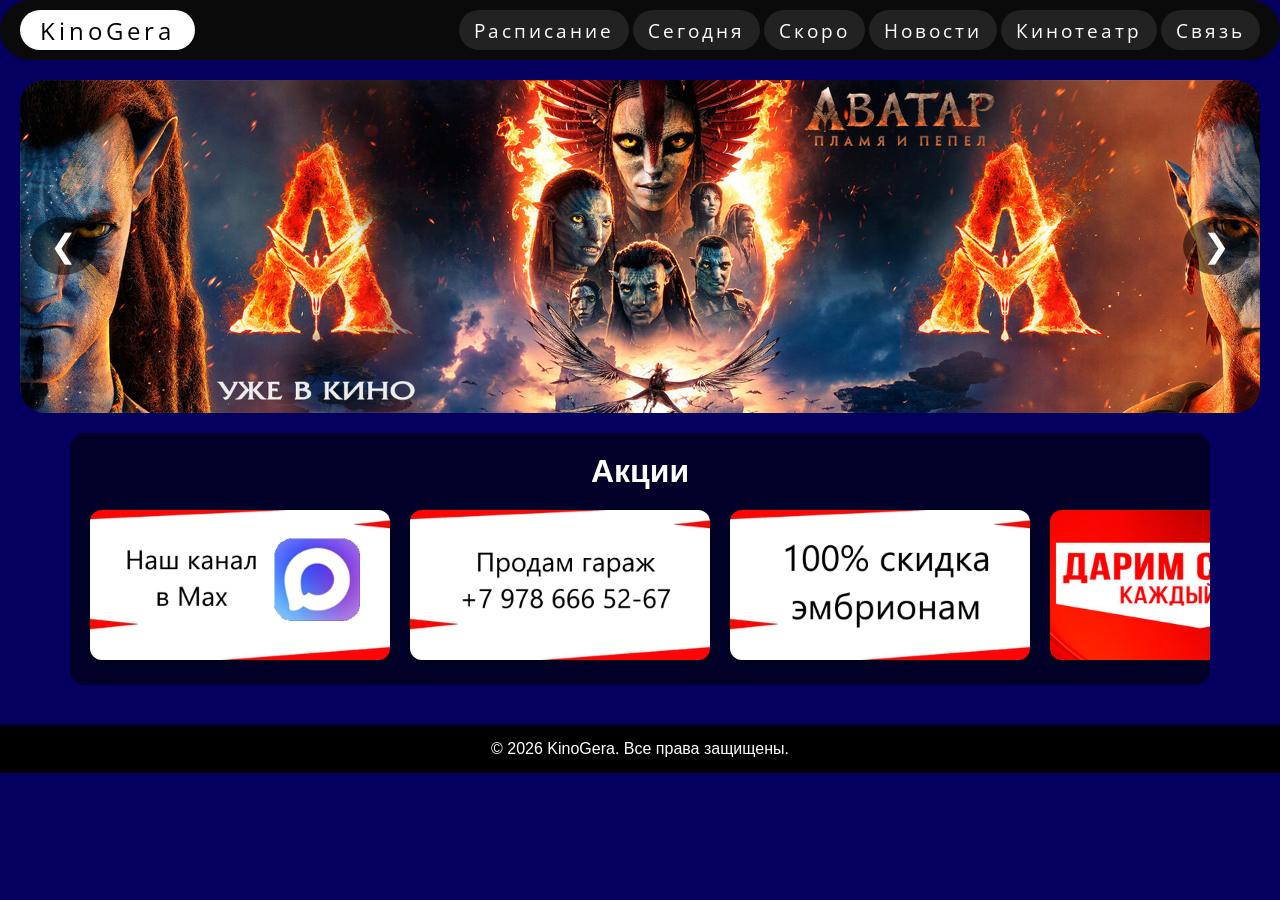
<file: index.html>
<!DOCTYPE html>
<html lang="ru">
<head>
    <meta charset="UTF-8">
    <title>KinoGera</title>
    <link href="https://fonts.googleapis.com/css2?family=Open+Sans:wght@400;600;700&display=swap" rel="stylesheet">
    <link rel="stylesheet" href="/css/style.css">
    <link rel="stylesheet" href="/css/header.css">
    <link rel="stylesheet" href="/css/footer.css">
</head>

<body>
    <div id="header"></div>
    
    <main class="container">
        <!-- Карусель банеров -->
        <div class="carousel">
            <button class="carousel-button prev">&#10094;</button> <!-- стрелка влево -->
            <div class="carousel-track">
                <img src="/images/banners/0001.jpg" alt="Аватар 3">
                <img src="/images/banners/0002.jpg" alt="Чебурашка">
            </div>
            <button class="carousel-button next">&#10095;</button> <!-- стрелка вправо -->
        </div>

        
    <div class="promotions-container">
        <h2 style="text-align: center;">Акции</h2>
        <div class="promotions-track" id="promotions-track">
            <!-- Карточки акций подгрузятся через JS -->
        </div>
    </div>
    </main>
    
    <div id="footer"></div>
    
    <script src="/js/main.js"></script>
    <script src="/js/promotions.js"></script>
</body>
</html>
</file>
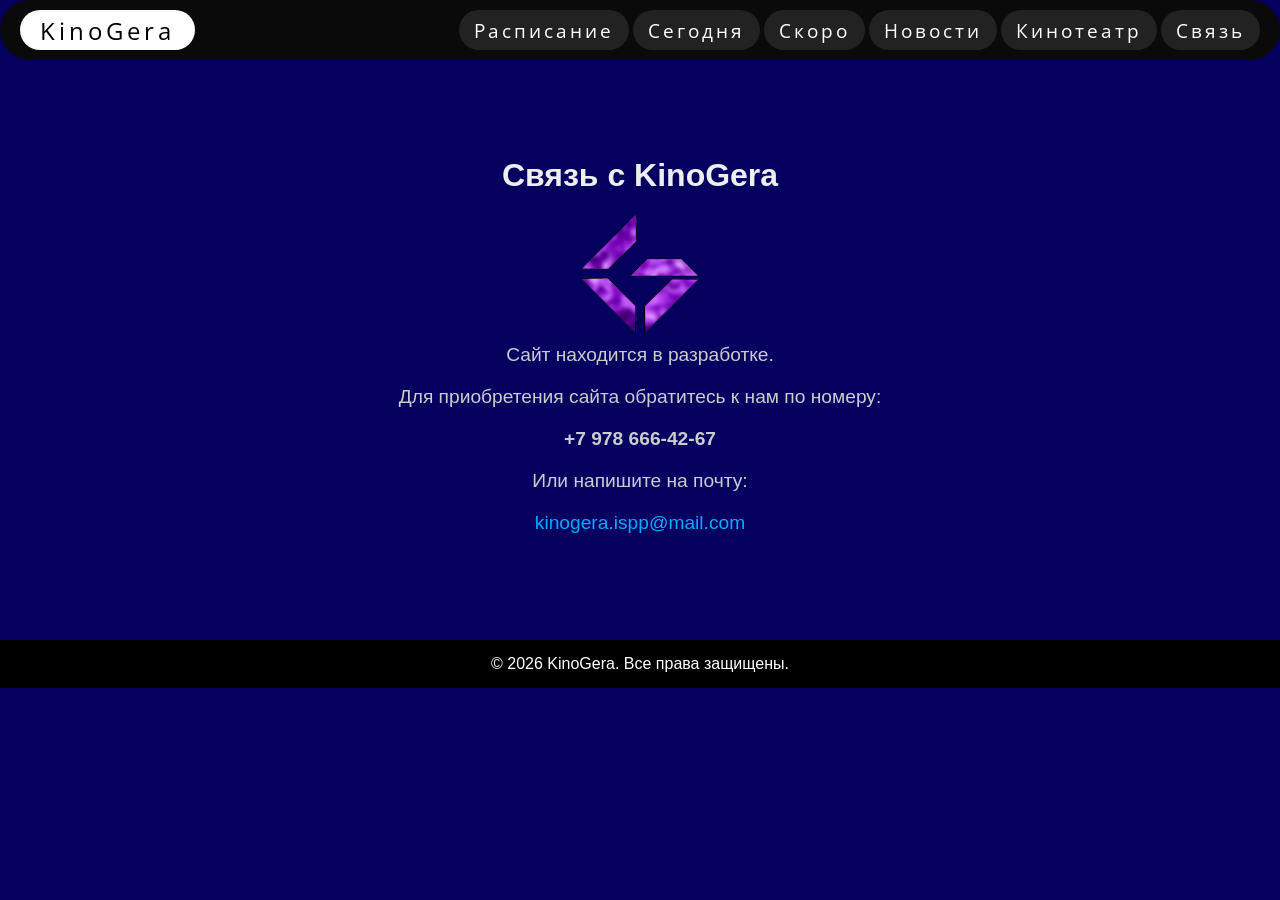
<file: pages/contacts/index.html>
<!DOCTYPE html>
<html lang="ru">
<head>
    <meta charset="UTF-8">
    <title>KinoGera — Связь</title>
    <link href="https://fonts.googleapis.com/css2?family=Open+Sans:wght@400;600;700&display=swap" rel="stylesheet">
    <link rel="stylesheet" href="/css/style.css">
    <link rel="stylesheet" href="/css/header.css">
    <link rel="stylesheet" href="/css/footer.css">
    <style>
        .contact-container {
            display: flex;
            flex-direction: column;
            align-items: center;
            justify-content: center;
            height: 60vh;
            text-align: center;
            color: #eee;
            padding: 20px;
        }

        .contact-container h1 {
            font-size: 2rem;
            margin-bottom: 20px;
        }

        .contact-container p {
            font-size: 1.2rem;
            margin: 10px 0;
            color: #ccc;
        }

        .contact-container a {
            color: #0af;
            text-decoration: none;
        }

        .contact-container a:hover {
            text-decoration: underline;
        }
    </style>
</head>

<body>
    <div id="header"></div>
    
    <main class="container">
        <div class="contact-container">
            <h1>Связь с KinoGera</h1>
            <img src="/images/icons/logo.png" alt="developer's logo" style="width: 10%;">
            <p>Сайт находится в разработке.</p>
            <p>Для приобретения сайта обратитесь к нам по номеру:</p>
            <p><strong>+7 978 666-42-67</strong></p>
            <p>Или напишите на почту:</p>
            <p><a href="mailto:kinogera.ispp@mail.com">kinogera.ispp@mail.com</a></p>
        </div>
    </main>
    
    <div id="footer"></div>
    
    <script src="/js/main.js"></script>
</body>
</html>
</file>
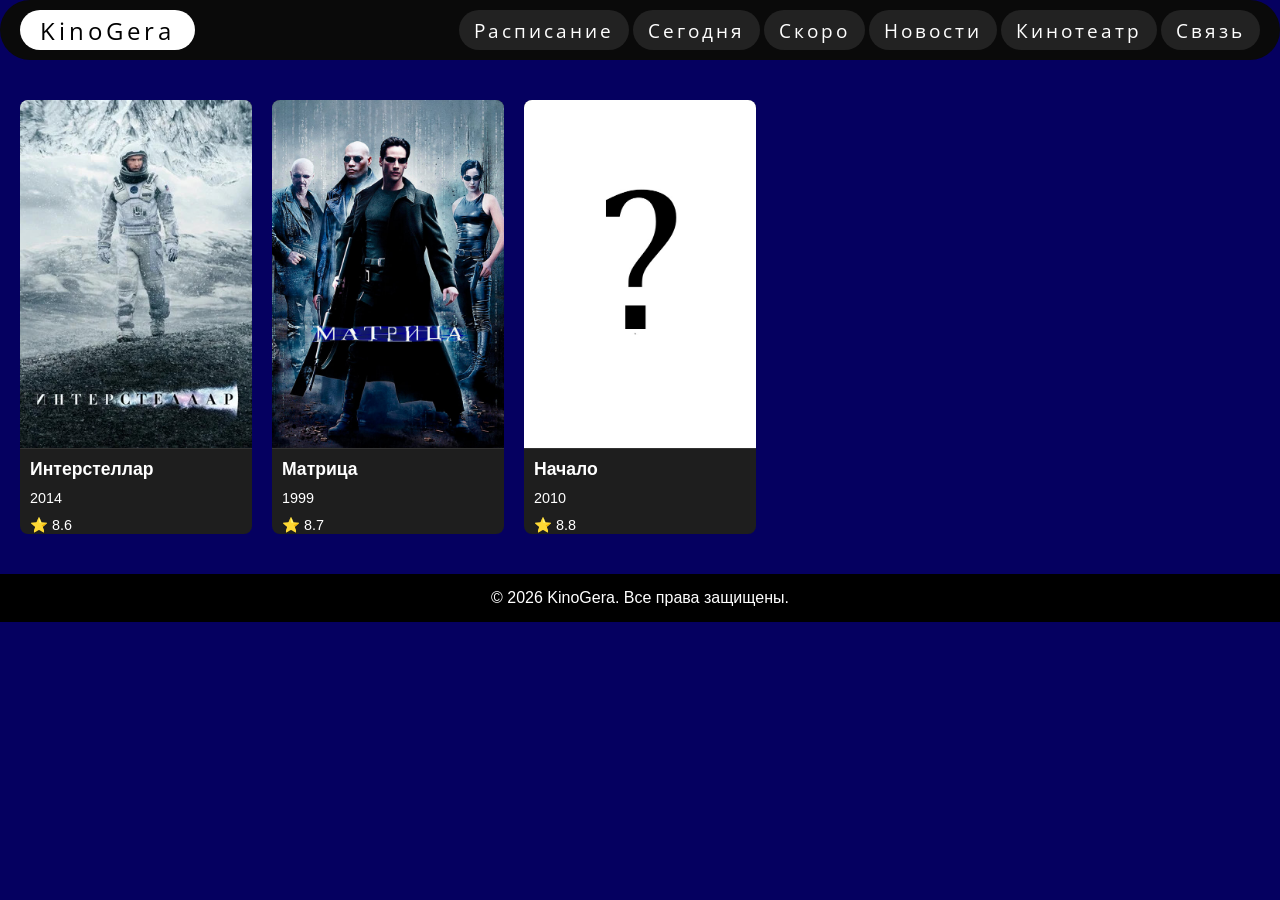
<file: pages/movies/index.html>
<!DOCTYPE html>
<html lang="ru">
<head>
  <meta charset="UTF-8">
  <title>KinoGera — Фильмы</title>
    <link href="https://fonts.googleapis.com/css2?family=Open+Sans:wght@400;600;700&display=swap" rel="stylesheet">
    <link rel="stylesheet" href="/css/style.css">
    <link rel="stylesheet" href="/css/header.css">
    <link rel="stylesheet" href="/css/footer.css">
</head>
<body>

  <div id="header"></div>

  <main class="container">
    <div id="movies" class="movies-grid"></div>
  </main>

  <div id="footer"></div>

  <script src="/js/main.js"></script>
  <script src="/js/movies.js"></script>

</body>
</html>
</file>
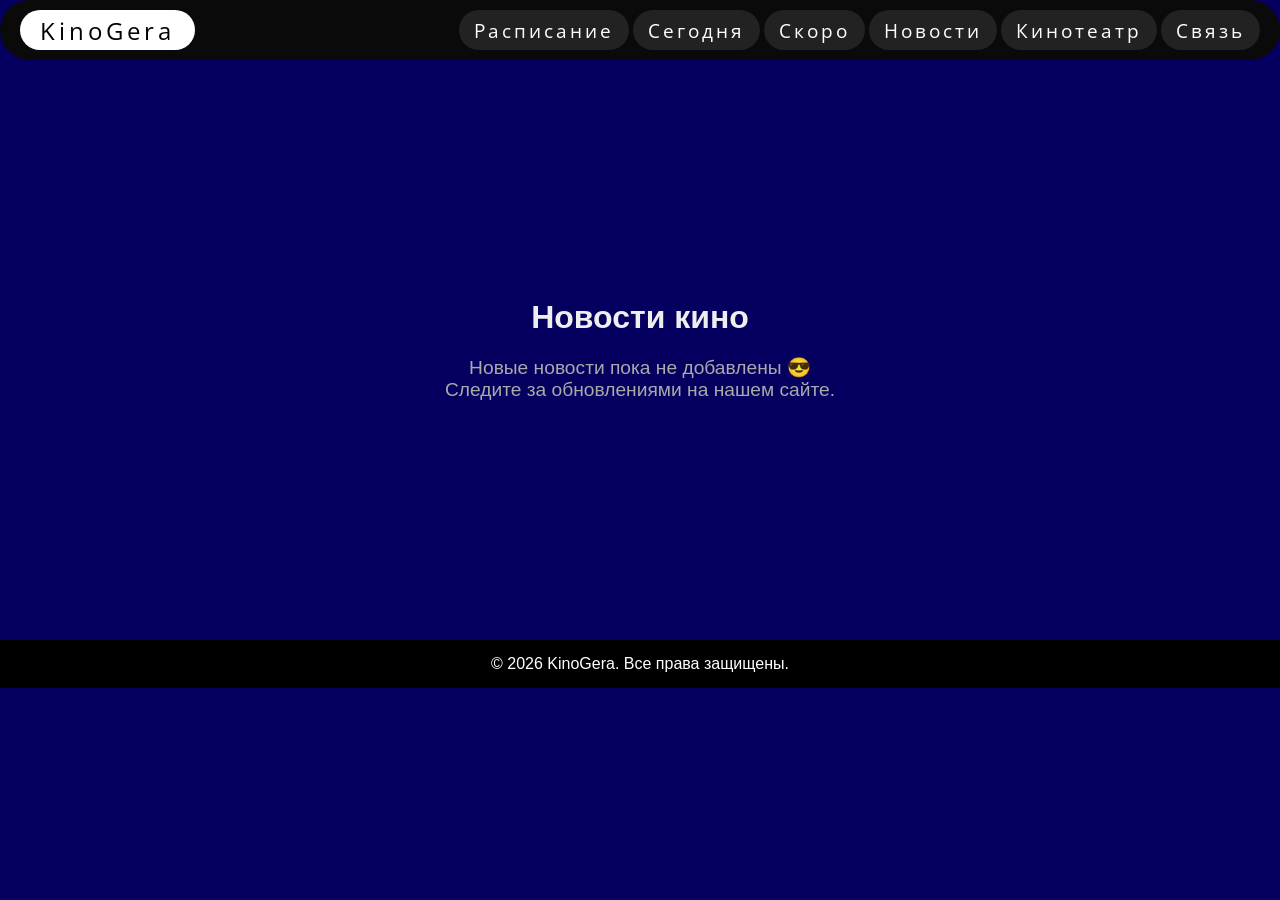
<file: pages/news/index.html>
<!DOCTYPE html>
<html lang="ru">
<head>
    <meta charset="UTF-8">
    <title>KinoGera — Новости</title>
    <link href="https://fonts.googleapis.com/css2?family=Open+Sans:wght@400;600;700&display=swap" rel="stylesheet">
    <link rel="stylesheet" href="/css/style.css">
    <link rel="stylesheet" href="/css/header.css">
    <link rel="stylesheet" href="/css/footer.css">
    <style>
        .news-soon {
            display: flex;
            flex-direction: column;
            align-items: center;
            justify-content: center;
            height: 60vh;
            text-align: center;
            color: #eee;
        }

        .news-soon h1 {
            font-size: 2rem;
            margin-bottom: 20px;
        }

        .news-soon p {
            font-size: 1.2rem;
            color: #aaa;
        }
    </style>
</head>

<body>
    <div id="header"></div>
    
    <main class="container">
        <div class="news-soon">
            <h1>Новости кино</h1>
            <p>Новые новости пока не добавлены 😎<br>Следите за обновлениями на нашем сайте.</p>
        </div>
    </main>
    
    <div id="footer"></div>
    
    <script src="/js/main.js"></script>
</body>
</html>
</file>
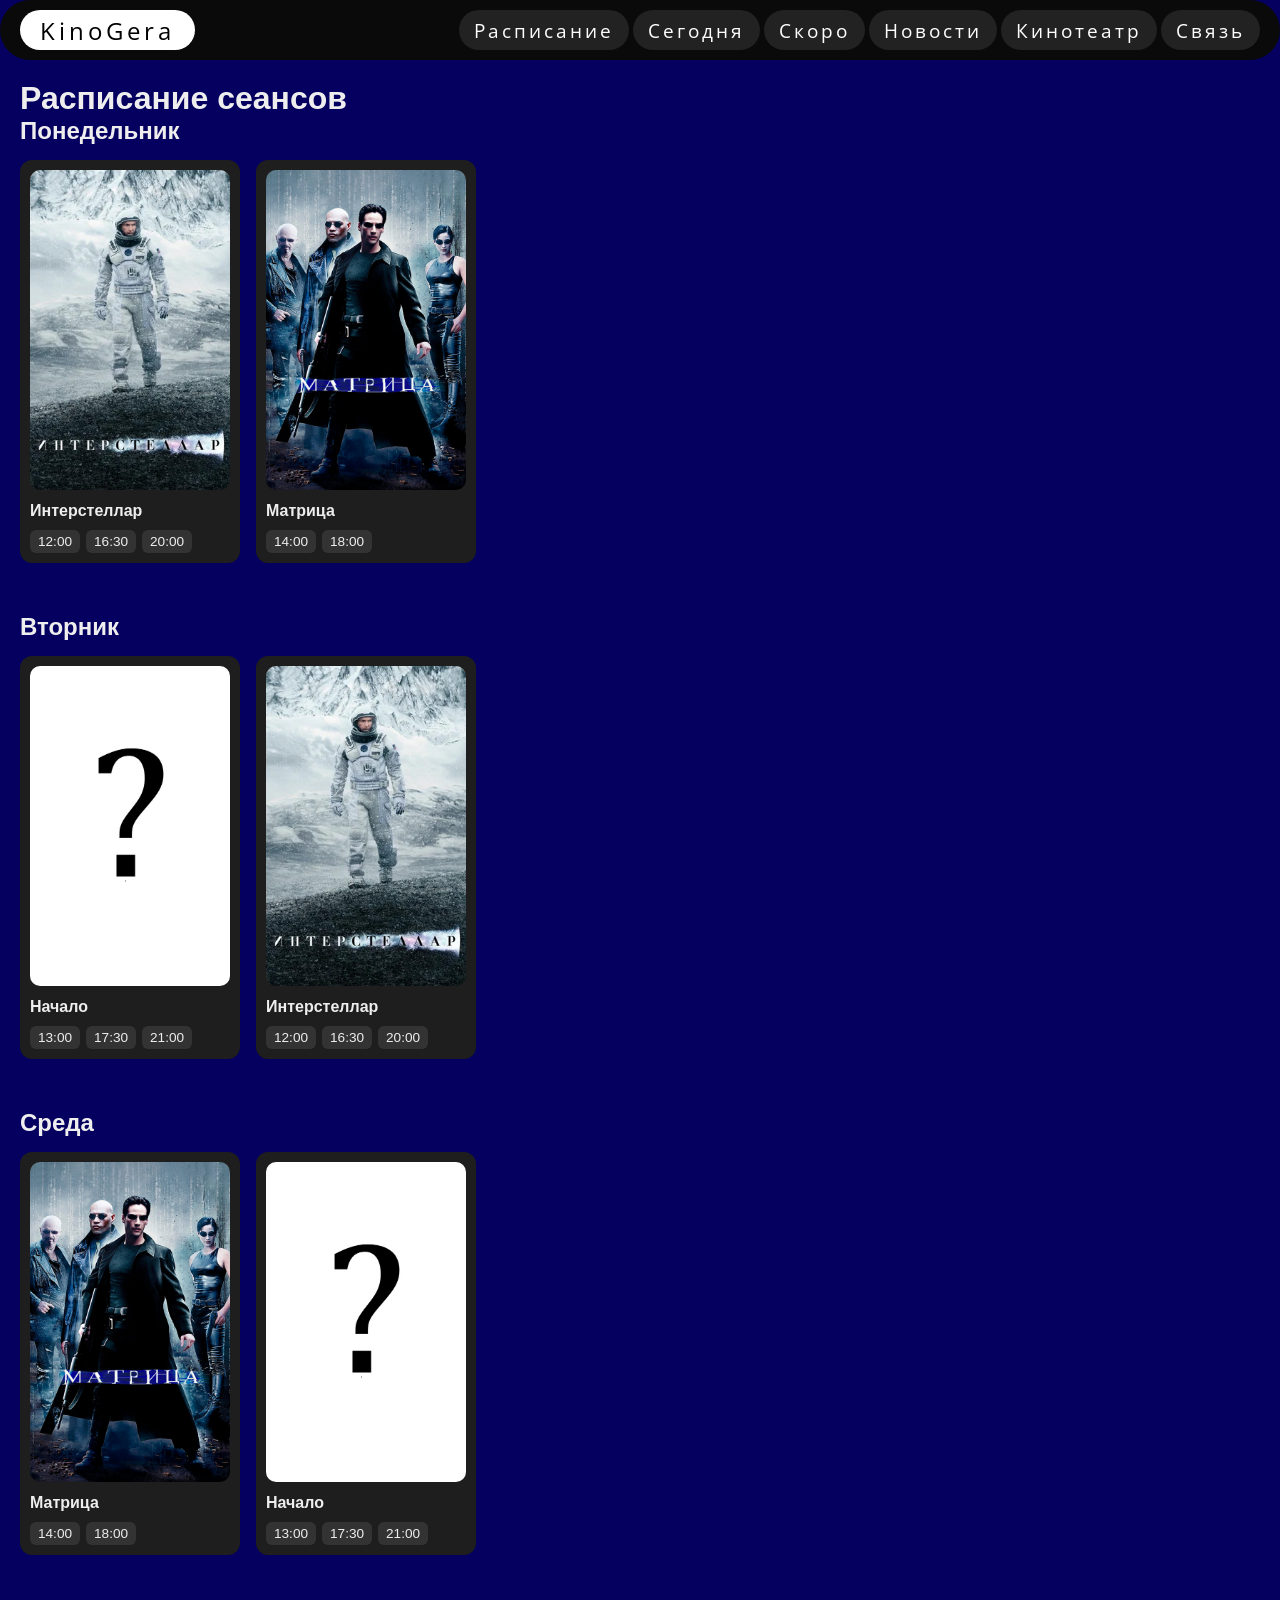
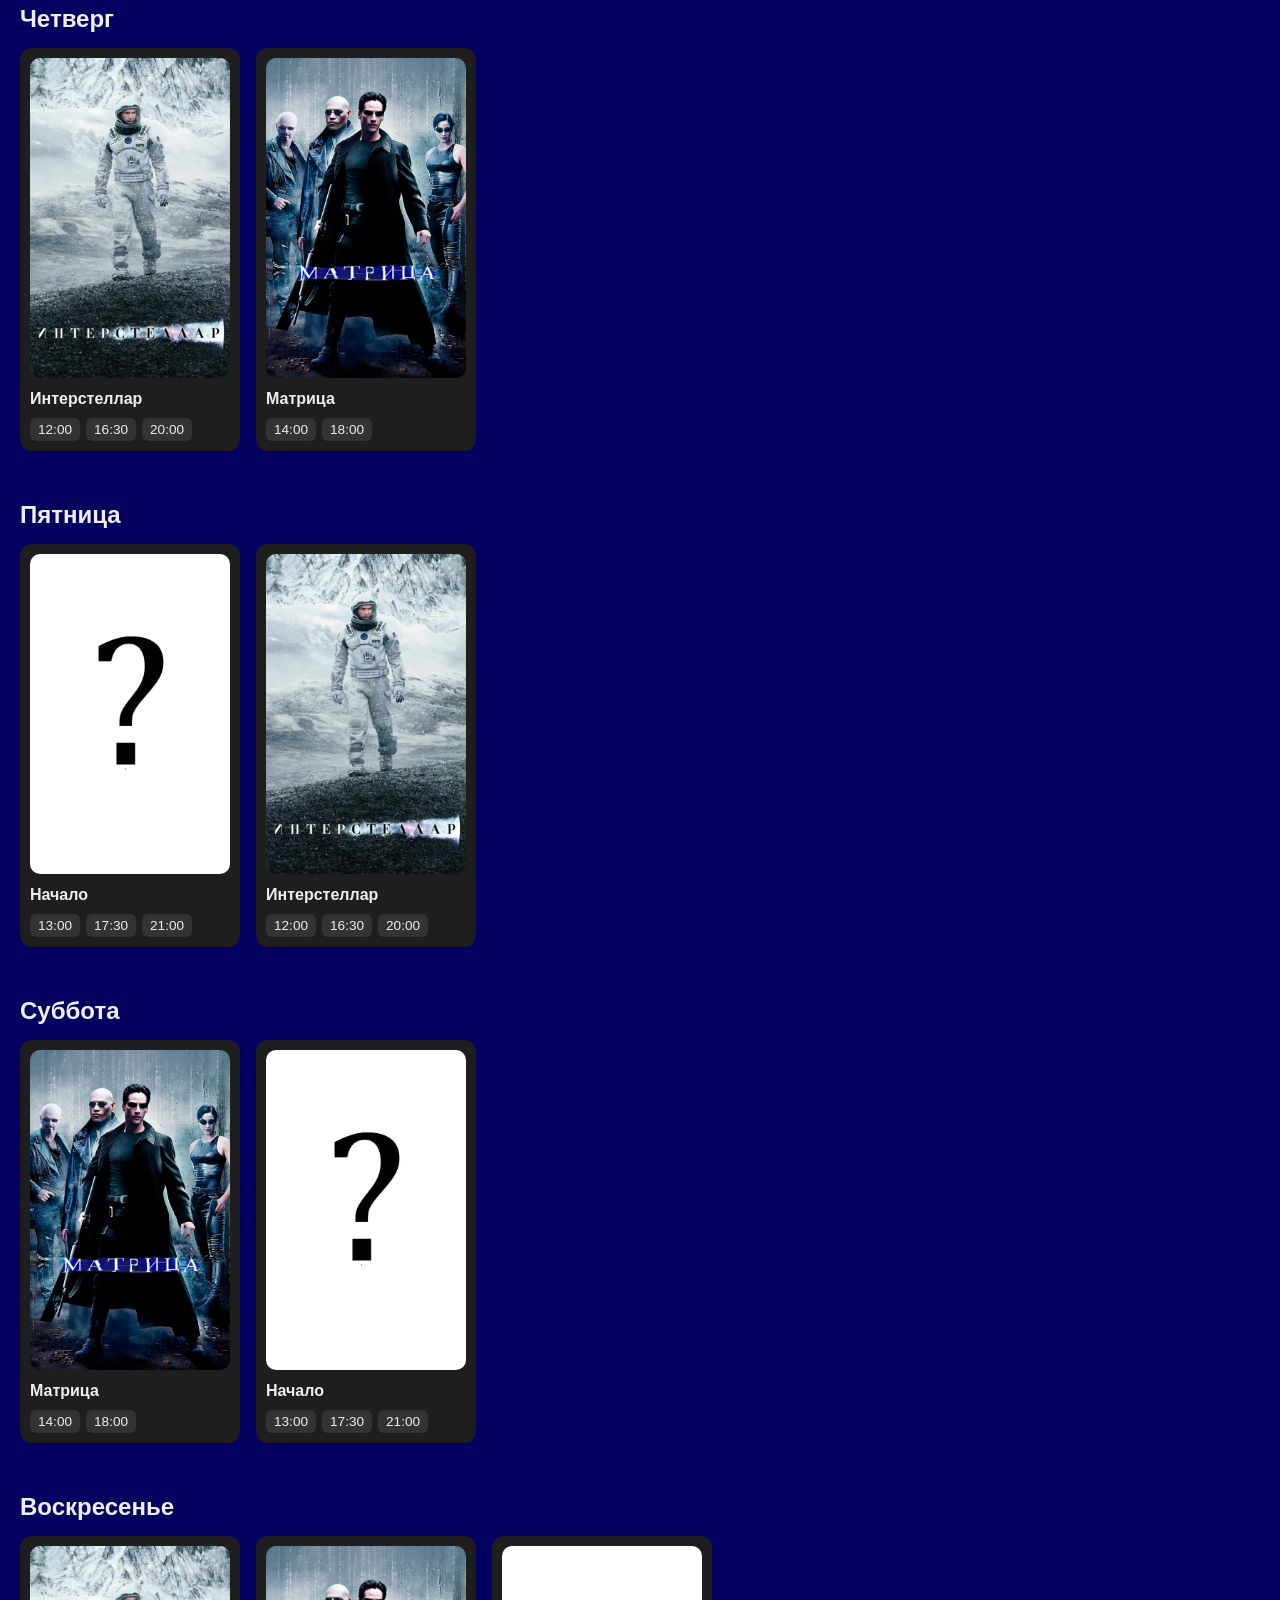
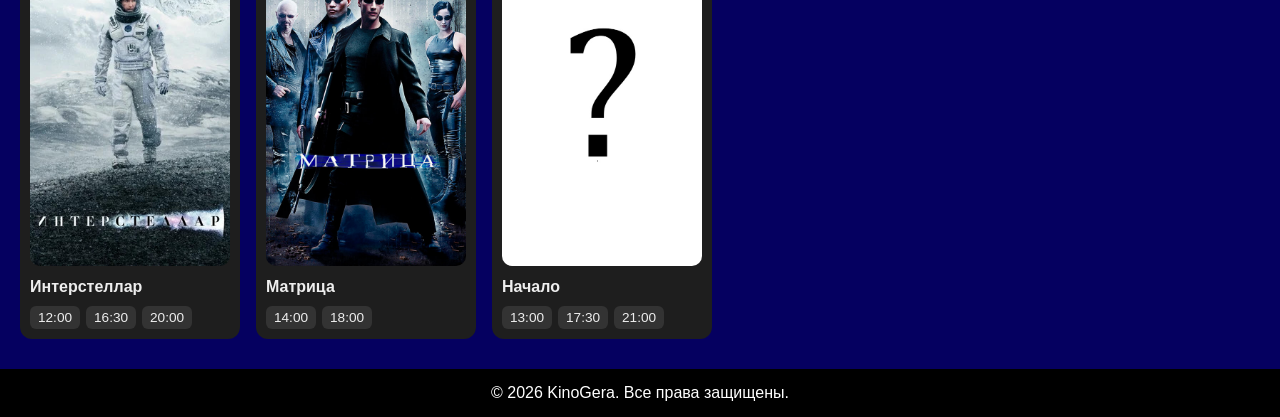
<file: pages/schedule/index.html>
<!DOCTYPE html>
<html lang="ru">
<head>
  <meta charset="UTF-8">
  <title>KinoGera — Расписание</title>

  <link href="https://fonts.googleapis.com/css2?family=Open+Sans:wght@400;600;700&display=swap" rel="stylesheet">
  <link rel="stylesheet" href="/css/style.css">
  <link rel="stylesheet" href="/css/header.css">
  <link rel="stylesheet" href="/css/footer.css">
</head>

<body>

  <div id="header"></div>

  <main class="container">
    <h1>Расписание сеансов</h1>
    <div id="schedule"></div>
  </main>

  <div id="footer"></div>

  <script src="/js/main.js"></script>
  <script src="/js/schedule.js"></script>

</body>
</html>
</file>
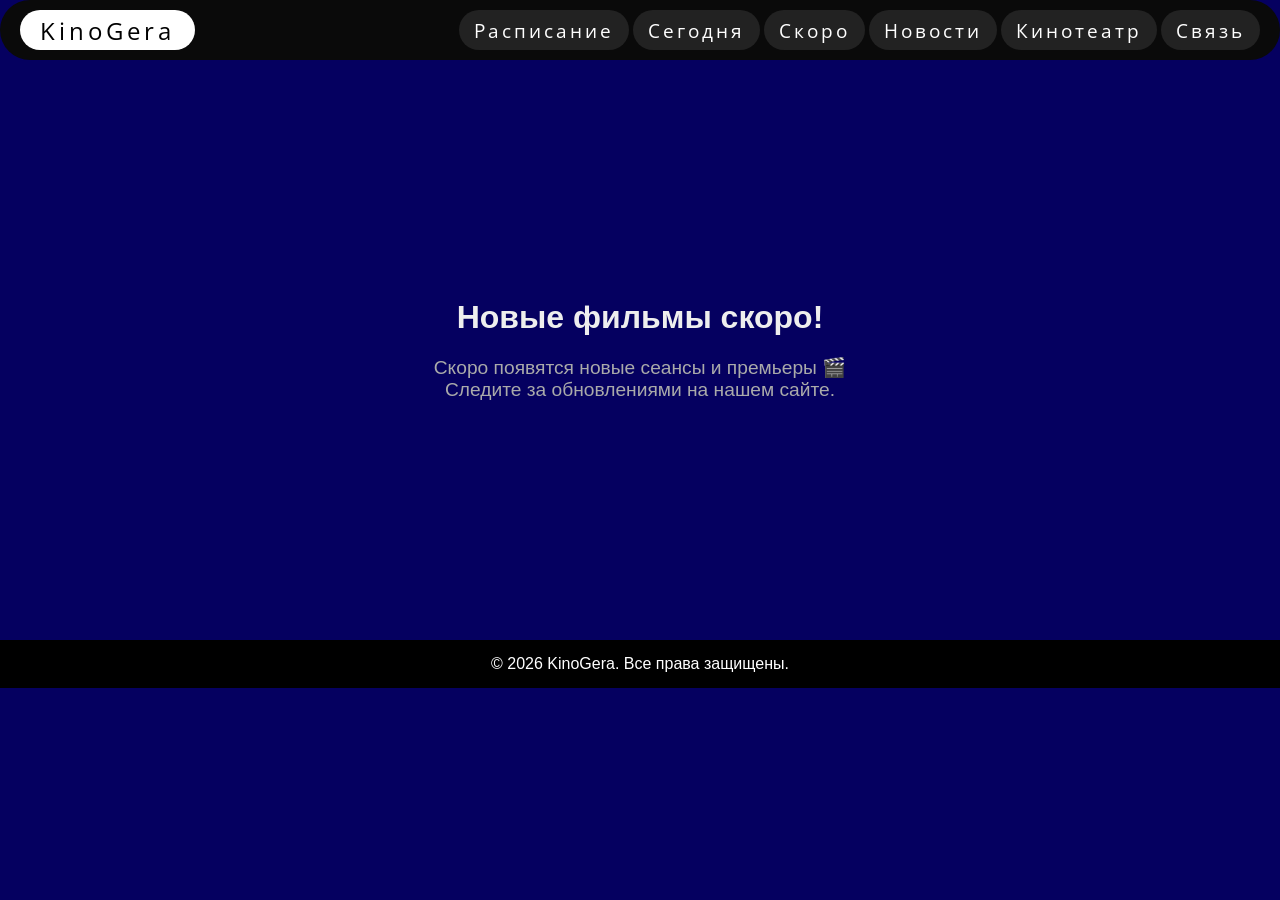
<file: pages/soon/index.html>
<!DOCTYPE html>
<html lang="ru">
<head>
    <meta charset="UTF-8">
    <title>KinoGera — Скоро</title>
    <link href="https://fonts.googleapis.com/css2?family=Open+Sans:wght@400;600;700&display=swap" rel="stylesheet">
    <link rel="stylesheet" href="/css/style.css">
    <link rel="stylesheet" href="/css/header.css">
    <link rel="stylesheet" href="/css/footer.css">
    <style>
        .coming-soon {
            display: flex;
            flex-direction: column;
            align-items: center;
            justify-content: center;
            height: 60vh;
            text-align: center;
            color: #eee;
        }

        .coming-soon h1 {
            font-size: 2rem;
            margin-bottom: 20px;
        }

        .coming-soon p {
            font-size: 1.2rem;
            color: #aaa;
        }
    </style>
</head>

<body>
    <div id="header"></div>
    
    <main class="container">
        <div class="coming-soon">
            <h1>Новые фильмы скоро!</h1>
            <p>Скоро появятся новые сеансы и премьеры 🎬<br>Следите за обновлениями на нашем сайте.</p>
        </div>
    </main>
    
    <div id="footer"></div>
    
    <script src="/js/main.js"></script>
</body>
</html>
</file>
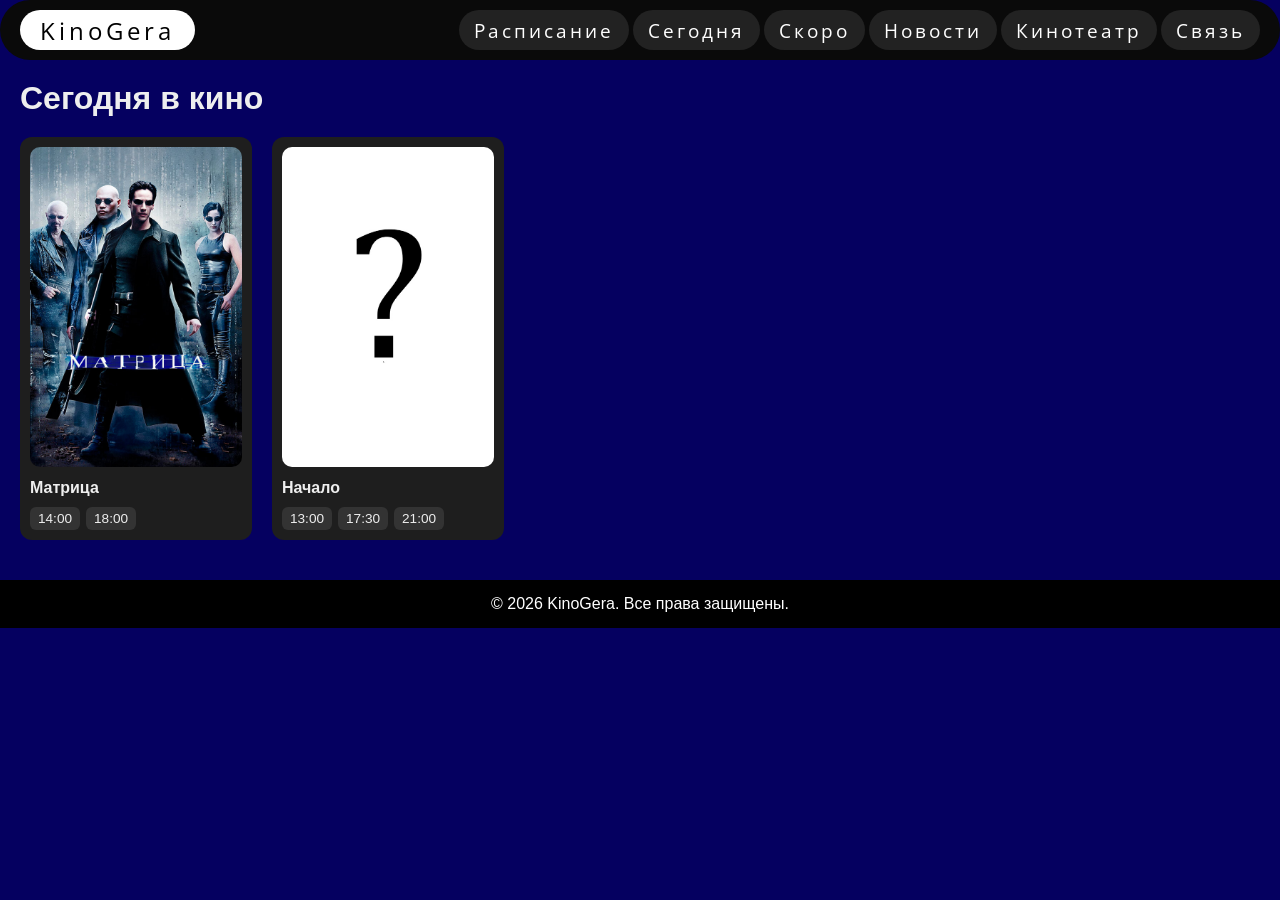
<file: pages/today/index.html>
<!DOCTYPE html>
<html lang="ru">
<head>
    <meta charset="UTF-8">
    <title>KinoGera</title>
    <link href="https://fonts.googleapis.com/css2?family=Open+Sans:wght@400;600;700&display=swap" rel="stylesheet">
    <link rel="stylesheet" href="/css/style.css">
    <link rel="stylesheet" href="/css/header.css">
    <link rel="stylesheet" href="/css/footer.css">
</head>

<body>
    <div id="header"></div>
    
    <main class="container">
<h1>Сегодня в кино</h1>

<div id="today-movies" class="movies-grid"></div>

    </main>
    
    <div id="footer"></div>
    
    <script src="/js/main.js"></script>
    <script src="/js/today.js"></script>
</body>
</html>
</file>
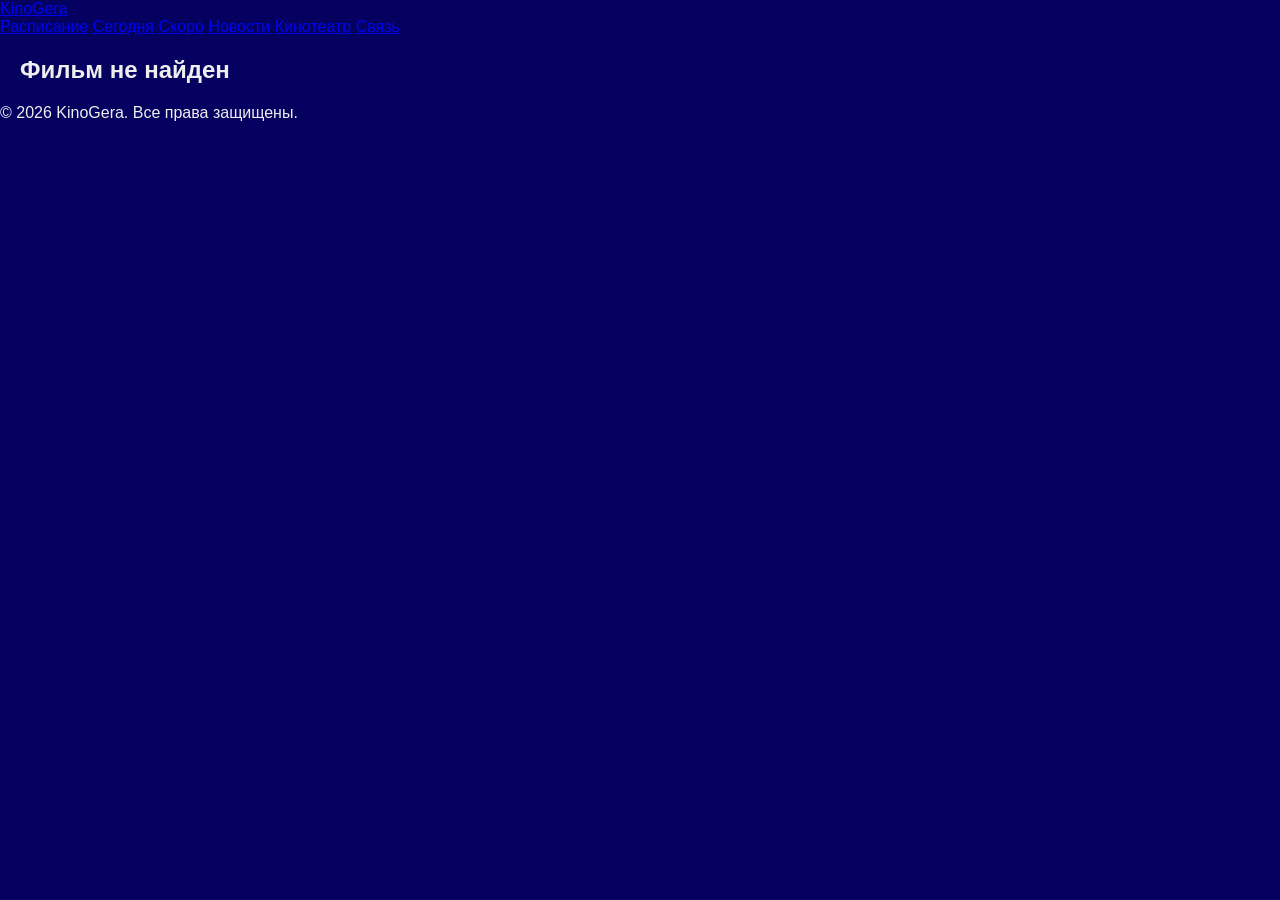
<file: pages/movies/movie.html>
<!DOCTYPE html>
<html lang="ru">
<head>
  <meta charset="UTF-8">
  <title>KinoGera — Фильм</title>
  <link rel="stylesheet" href="/css/style.css">
</head>
<body>

  <div id="header"></div>

  <main class="container">
    <div id="movie"></div>
  </main>

  <div id="footer"></div>

  <script src="/js/main.js"></script>
  <script src="/js/movie.js"></script>

</body>
</html>
</file>
<file: css/style.css>
* {
    box-sizing: border-box;
    margin: 0;
    padding: 0;
}

body {
    font-family: Arial, sans-serif;
    background: #050060;
    color: #eee;
}

.container {
    padding: 20px;
}

/* Сетка фильмов */
.movies-grid {
    display: grid;
    grid-template-columns: repeat(auto-fill, minmax(180px, 1fr));
    gap: 20px;
    padding: 20px 0;
}

/* Карточка фильма */
.movie {
    background-color: #1e1e1e;
    color: white;
    text-decoration: none;
    border-radius: 8px;
    overflow: hidden;
    transition: transform 0.2s;
}

.movie:hover {
    transform: scale(1.05);
}

.movie img {
    width: 100%;
    display: block;
    border-bottom: 1px solid #333;
}

.movie h3 {
    font-size: 1.1rem;
    margin: 10px;
}

.movie p, .movie span {
    font-size: 0.9rem;
    margin: 0 10px 10px 10px;
}

/* Карусель баннеров */
.carousel {
  width: 100vw;                  /* вся ширина окна браузера */
  max-width: 100%;               /* чтобы не было лишнего скролла */
  overflow: hidden;
  position: relative;            /* для кнопок */
  border-radius: 25px;              /* если хочешь, чтобы впритык к краям */
}

.carousel-track {
  display: flex;
  transition: transform 0.5s ease-in-out;
}

.carousel-track img {
  width: 100vw;                  /* баннер растягивается на всю ширину окна */
  flex-shrink: 0;
}

/* Кнопки переключения банера*/
.carousel-button {
  position: absolute;
  top: 50%;
  transform: translateY(-50%);
  background-color: rgba(0,0,0,0.5);
  color: #fff;
  border: none;
  font-size: 2rem;
  padding: 10px 20px;
  cursor: pointer;
  border-radius: 50%;
  z-index: 10;
  user-select: none;
  transition: background 0.3s;
}

.carousel-button:hover {
  background-color: rgba(0,0,0,0.8);
}

.carousel-button.prev {
  left: 10px;
}

.carousel-button.next {
  right: 10px;
}


/* ===== Контейнер расписания ===== */
#schedule {
  display: flex;
  flex-direction: column;
  gap: 40px;
}

/* ===== Один день ===== */
.schedule-day {
  width: 100%;
}

/* заголовок дня */
.schedule-title {
  margin-bottom: 15px;
}

/* контейнер дня (на всю ширину) */
.schedule-container {
  width: 100%;
  overflow: hidden;
}

/* горизонтальная лента */
.schedule-row {
  display: flex;
  gap: 16px;
  overflow-x: auto;
  padding-bottom: 10px;
}

/* ===== Карточка фильма ===== */
.schedule-card {
  width: 220px;
  flex-shrink: 0;
  background: #1e1e1e;
  border-radius: 12px;
  padding: 10px;
  box-sizing: border-box;
  transition: transform 0.2s;
}

.schedule-card:hover {
  transform: scale(1.05);
}

.schedule-card img {
  width: 100%;
  height: 320px;              /* ФИКСИРОВАННАЯ высота */
  object-fit: cover;
  border-radius: 10px;
  margin-bottom: 8px;
}

.schedule-card h3 {
  font-size: 1rem;
  margin-bottom: 6px;
}

/* время сеансов */
.times span {
  display: inline-block;
  margin: 3px 5px 0 0;
  padding: 4px 8px;
  background: #333;
  border-radius: 6px;
  font-size: 0.85rem;
}

/* Сегодня */

.movies-grid {
  display: grid;
  grid-template-columns: repeat(auto-fill, minmax(220px, 1fr));
  gap: 20px;
}

.movie-card {
  background: #1e1e1e;
  border-radius: 12px;
  padding: 10px;
}

.movie-card img {
  width: 100%;
  height: 320px;
  object-fit: cover;
  border-radius: 10px;
  margin-bottom: 8px;
}

.movie-card h3 {
  font-size: 1rem;
  margin-bottom: 6px;
}

.times span {
  display: inline-block;
  margin: 4px 6px 0 0;
  padding: 4px 8px;
  background: #333;
  border-radius: 6px;
  font-size: 0.85rem;
}


/* ===== Контейнер акций ===== */
.promotions-container {
  overflow-x: auto;           
  padding: 20px;
  margin: 20px 50px;
  background-color: #020029;     
  border-radius: 15px;        
  box-sizing: border-box;
}

/* ===== Заголовок ===== */
.promotions-container h2 {
  text-align: center;
  font-size: 2rem;
  font-weight: 700;
  color: #fff;
  margin-bottom: 20px;
  position: relative;
}

/* Линии по бокам заголовка */
.promotions-container h2::before,
.promotions-container h2::after {
  content: "";
  position: absolute;
  top: 50%;
  width: 50px;
  height: 3px;
  background-color: #020029;
}

.promotions-container h2::before {
  left: 20px;
}

.promotions-container h2::after {
  right: 20px;
}

/* ===== Горизонтальный трек ===== */
.promotions-track {
  display: flex;
  gap: 20px;                  
  padding-bottom: 5px;ww
}

/* ===== Карточка акции ===== */
.promo-card {
  flex: 0 0 auto;             
  width: 300px;               /* фиксированная ширина */
  border-radius: 12px;
  overflow: hidden;
  box-shadow: 0 4px 10px rgba(0,0,0,0.3);
  transition: transform 0.2s;
  background-color: #1e1e1e;  
  display: flex;
  flex-direction: column;
}

.promo-card img {
  width: 100%;
  height: auto;               /* чтобы пропорции сохранялись */
  object-fit: contain;        /* показываем полное изображение */
  display: block;
}

.promo-card:hover {
  transform: scale(1.05);
}
</file>
<file: css/header.css>
/* =====================
   Хедер
===================== */
header {
  background-color: #0A0A0A;      /* тёмный фон */
  padding: 10px 20px;          /* внутренние отступы */
  font-family: 'Open Sans', sans-serif;
  border-radius: 50px;         /* скругление всего хедера */
}

.navbar {
  display: flex;
  align-items: center;         /* выравнивание по вертикали */
  justify-content: space-between;
}

.nav-logo {
  color: #000;                 
  background-color: #fff;      
  font-size: 1.5rem;
  letter-spacing: 4px;
  text-decoration: none;
  padding: 0 20px;            /* только горизонтальный padding */
  border-radius: 50px;
  transition: background 0.3s;
  display: flex;
  align-items: center;        /* вертикальное центрирование текста */
  justify-content: center;    /* горизонтальное центрирование текста */
  height: 40px;               /* фиксированная высота */
  box-sizing: border-box;

  
}

.nav-logo:hover {
  background-color: #fff;
  animation: pulseGlow 1.0s infinite;
}


@keyframes pulseGlow {
  0% {
    box-shadow: 0 0 0 rgba(255, 208, 0, 0);
  }
  50% {
    box-shadow:
      0 0 6px rgba(255, 208, 0, 0.7),
      0 0 14px rgba(255, 174, 0, 0.6),
      0 0 25px rgba(255, 140, 0, 0.4);
  }
  100% {
    box-shadow: 0 0 0 rgba(255, 208, 0, 0);
  }
}


/* Кнопки навигации — одинаковая высота с логотипом */
.nav-links a {
  display: inline-flex;
  align-items: center;         /* вертикальное центрирование текста */
  font-size: 1.2rem;
  letter-spacing: 3px;
  padding: 0 15px;             /* горизонтальный padding */
  height: 40px;                /* та же высота, что у логотипа */
  margin-left: 0px;
  border-radius: 50px;
  background-color: #222;
  color: #fff;
  text-decoration: none;
  transition: background 0.3s, transform 0.2s;
}

.nav-links a:hover {
  background-color: #444;
  transform: scale(1.05);
}
</file>
<file: css/footer.css>
/* =====================
   Футер
===================== */
footer {
  background-color: #000;
  color: #fff;
  padding: 15px 20px;
  text-align: center;
}

footer a {
  color: #fff;
  text-decoration: none;
  margin: 0 10px;
}

footer a:hover {
  text-decoration: underline;
}
</file>
